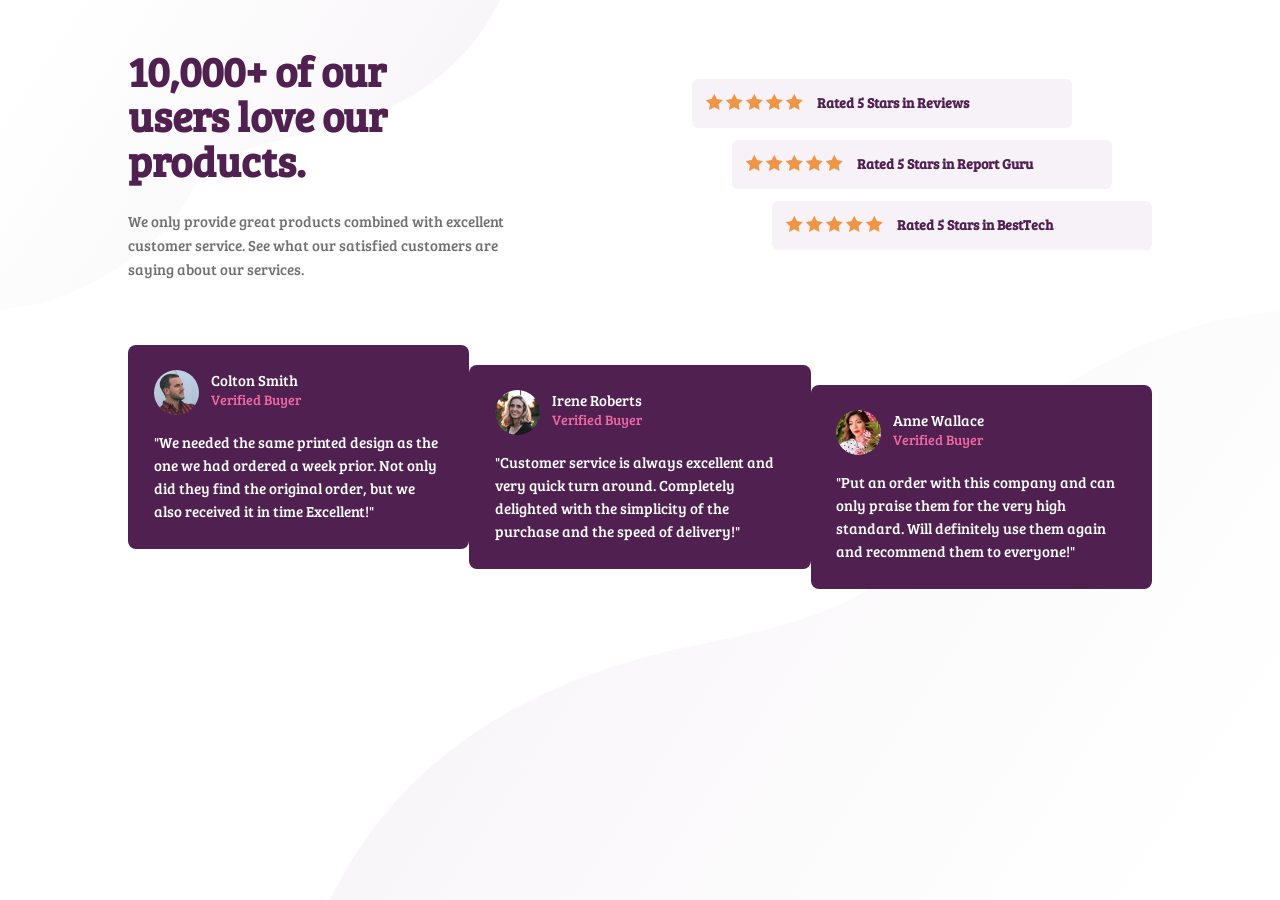
<file: index.html>
<!DOCTYPE html>
<html lang="en">

<head>
    <meta charset="UTF-8">
    <meta http-equiv="X-UA-Compatible" content="IE=edge">
    <meta name="viewport" content="width=device-width, initial-scale=1.0">
    <title>Page</title>
    <link href="https://fonts.googleapis.com/css2?family=Bree+Serif&display=swap" rel="stylesheet">
    <link rel="stylesheet" href="./assets/style.css">
</head>

<body>
    <main>
        <!-- ............. Section start ............... -->
        <section class="section">
            <!-- .............. container start ............. -->
            <div class="container">
                <!-- ................ First Content start ................ -->
                <div class="firstContent">
                    <div>
                        <h1>
                            10,000+ of our users love our products.
                        </h1>
                        <p>
                            We only provide great products combined with excellent customer service.
                            See what our satisfied customers are saying about our services.
                        </p>
                    </div>
                    <div class="textContent">
                        <div class="lineText same">
                            <div>
                                <img src="./images/icon-star.svg" alt="pic">
                                <img src="./images/icon-star.svg" alt="pic">
                                <img src="./images/icon-star.svg" alt="pic">
                                <img src="./images/icon-star.svg" alt="pic">
                                <img src="./images/icon-star.svg" alt="pic">
                            </div>
                            <h2> Rated 5 Stars in Reviews</h2>
                        </div>
                        <div class="lineText same2">
                            <div>
                                <img src="./images/icon-star.svg" alt="pic">
                                <img src="./images/icon-star.svg" alt="pic">
                                <img src="./images/icon-star.svg" alt="pic">
                                <img src="./images/icon-star.svg" alt="pic">
                                <img src="./images/icon-star.svg" alt="pic">

                            </div>
                            <h2>Rated 5 Stars in Report Guru</h2>
                        </div>
                        <div class="lineText">
                            <div>
                                <img src="./images/icon-star.svg" alt="pic">
                                <img src="./images/icon-star.svg" alt="pic">
                                <img src="./images/icon-star.svg" alt="pic">
                                <img src="./images/icon-star.svg" alt="pic">
                                <img src="./images/icon-star.svg" alt="pic">
                            </div>
                            <h2> Rated 5 Stars in BestTech</h2>
                        </div>
                    </div>
                </div>
                <!-- ................ First Content end ................ -->

                <!-- ................................................................ -->

                <!-- ................ second Content start ................ -->
                <div class="secondContent">
                    <div class="box1">
                        <div class="box">
                            <img src="./images/image-colton.jpg" alt="pic">
                            <div class="space">
                                <h3>Colton Smith </h3>
                                <h4>Verified Buyer</h4>
                            </div>
                        </div>
                        <p>"We needed the same printed design as the one we had ordered a week prior.
                            Not only did they find the original order, but we also received it in time Excellent!"</p>
                    </div>
                    <div class="box1 box2">
                        <div class="box">
                            <img src="./images/image-irene.jpg" alt="pic">
                            <div class="space">
                                <h3>Irene Roberts </h3>
                                <h4>Verified Buyer</h4>
                            </div>
                        </div>
                        <p>"Customer service is always excellent and very quick turn around. Completely
                            delighted with the simplicity of the purchase and the speed of delivery!"</p>
                    </div>
                    <div class="box1 box3">
                        <div class="box">
                            <img src="./images/image-anne.jpg" alt="pic">
                            <div class="space">
                                <h3>Anne Wallace </h3>
                                <h4>Verified Buyer</h4>
                            </div>
                        </div>
                        <p>"Put an order with this company and can only praise them for the very high
                            standard. Will definitely use them again and recommend them to everyone!"</p>
                    </div>
                </div>
                <!-- ................ Second Content end ................ -->

            </div>
            <!-- .............. container end ............. -->

        </section>
        <!-- ............. Section end ............... -->

    </main>
</body>

</html>
</file>
<file: assets/style.css>
* {
    margin: 0;
    padding: 0;
    box-sizing: border-box;
    
}

body {
    font-family: 'Bree Serif', serif;
}

/* ............... Glooble Tag ..................... */

.firstContent h1 {
    font-size: 42px;
    font-weight: 700;
    color: hsl(300, 43%, 22%);
    line-height: 45px;
    width: 300px;
}

.box h3 {
    font-size: 15px;
    font-weight: 300;
}

h2 {
    margin-left: 14px;
    font-size: 14px;
}

h4 {

    color: hsl(333, 80%, 67%);
    font-size: 14px;
    font-weight: 300;
}

.firstContent p {
    width: 380px;
    margin-top: 1.6rem;
    font-size: 15px;
    line-height: 24px;
    font-weight: 300;
    color: rgb(114, 113, 113);
}

.box1 p {
    line-height: 23px;
    font-size: 15px;
    font-weight: 500;
}

/* .................................... */
main{
    
    background-image: url("../images/bg-pattern-top-desktop.svg") , url("../images/bg-pattern-bottom-desktop.svg");
    background-repeat: no-repeat;
    background-position: top left, bottom right;
    background-size: 500px ,950px;
    background-attachment: fixed;
    height: 100vh;
}
.container {
    width: 80%;
    max-width: 1440px;
    margin: 0 auto;
}

/* ................ First Content start ............. */

.firstContent {
    display: flex;
    justify-content: space-between;
    align-items: center;
    padding-top: 3rem;
}
.textContent{
    display: flex;
    flex-direction: column;
    align-items: flex-end;
}

.lineText {
    background-color: hsl(300, 24%, 96%);
    color: hsl(300, 43%, 22%);
    padding: 14px;
    border-radius: 6px;
    margin: 6px 0;
    display: flex;
    width: 380px;
}
.same{
    margin-right: 80px;
}
.same2{
    margin-right: 40px;
}
/* ................ second Content start ................  */
.secondContent {
    display: flex;
    justify-content: space-between;
    margin: 4rem auto 0;
    align-items: flex-start;
}

.box {
    display: flex;
    margin-bottom: 1rem;
}

.box1 {
    background-color: hsl(300, 43%, 22%);
    border-radius: 8px;
    color: #fff;
    width: 345px;
    padding: 1.6rem;
}

.box2 {
    margin-top: 20px;
}

.box3 {

    margin-top: 40px;
}

.space {
    margin-left: 12px;
}

.secondContent img {
    width: 45px;
    border-radius: 50%;
}

/* ..........................Media Query........................... */

@media screen and (max-width: 375px) {

    .firstContent {
        display: flex;
        justify-content: center;
        align-items: center;
        text-align: center;
        flex-wrap: wrap;
    }

    .secondContent {
        display: flex;
        flex-wrap: wrap;
        margin-top: 10px;
        padding-bottom: 20px
    }

    .lineText {
        text-align: center;
        width: 290px;
        margin-left: 0;

    }

    .lineText2 {
        margin-left: 0rem;
        text-align: center;
    }

    .lineText3 {
        margin-left: 0rem;
        text-align: center;
    }

    .lineText {
        display: flex;
        justify-content: center;
        align-items: center;
        text-align: center;
        flex-direction: column;
    }

    .firstContent p {
        width: 300px;
    }

    .box1 {
        padding: 16px;
        margin-top: 12px;
    }

    .box2 {
        margin-top: 12px;
        padding: 16px;
    }

    .box3 {

        margin-top: 12px;
        padding: 16px;
    }
}
</file>
